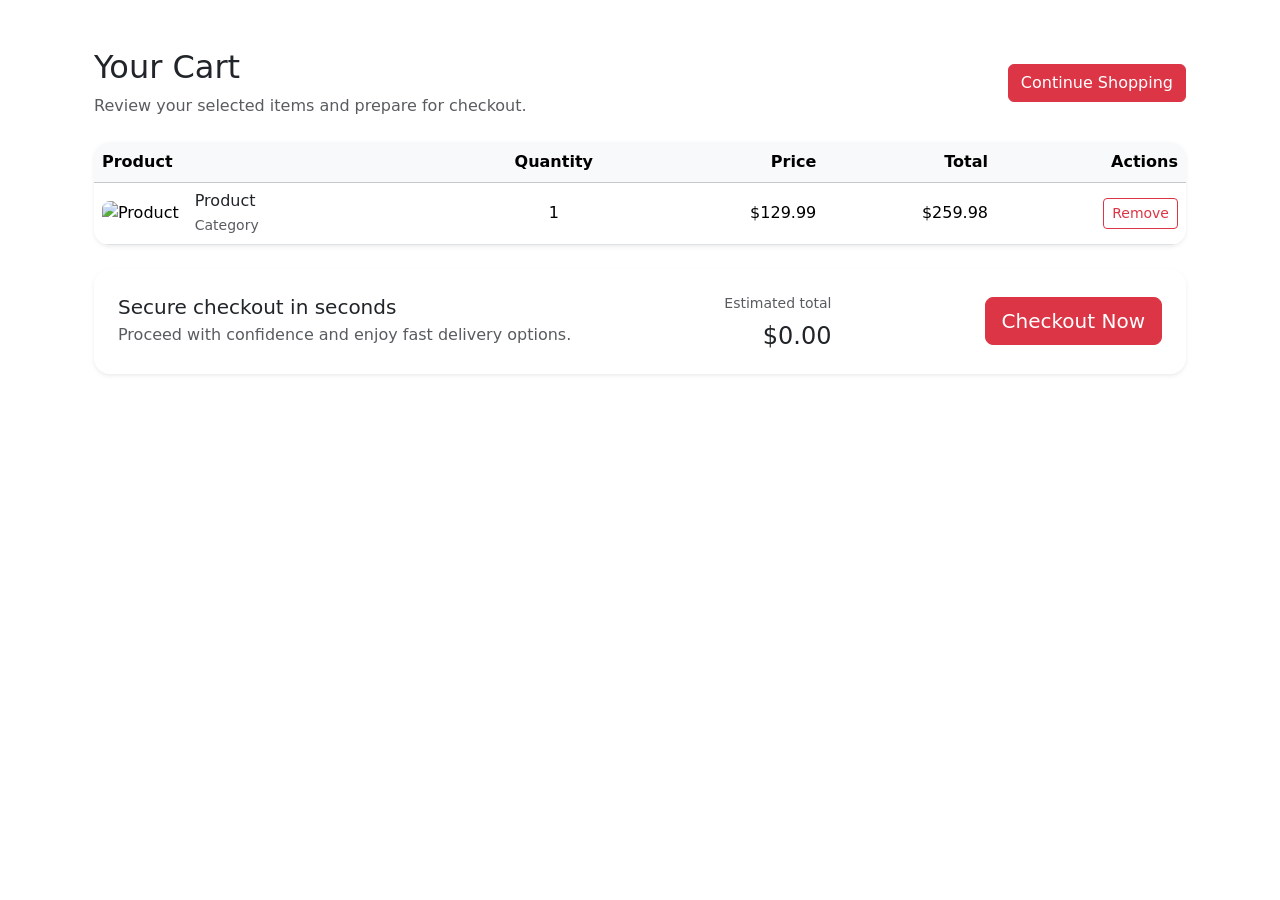
<file: OneDrive/Documents/Devops/Azure Devops/Java/TargetHomePage/TargetHomePage/target/classes/templates/cart.html>
<!DOCTYPE html>
<html lang="en" xmlns:th="http://www.thymeleaf.org">
<head>
    <meta charset="UTF-8">
    <meta name="viewport" content="width=device-width, initial-scale=1.0">
    <title>Cart | Target Home</title>
    <link href="https://cdnjs.cloudflare.com/ajax/libs/font-awesome/6.5.0/css/all.min.css" rel="stylesheet">
    <link href="https://cdn.jsdelivr.net/npm/bootstrap@5.3.2/dist/css/bootstrap.min.css" rel="stylesheet">
    <link rel="stylesheet" th:href="@{/css/style.css}">
</head>
<body>
<div class="page-shell">
    <div th:replace="fragments/header :: header"></div>

    <main class="py-5">
        <div class="container px-4">
            <div class="d-flex justify-content-between align-items-center mb-4">
                <div>
                    <h2 class="section-title">Your Cart</h2>
                    <p class="text-muted mb-0">Review your selected items and prepare for checkout.</p>
                </div>
                <a href="/products" class="btn btn-danger">Continue Shopping</a>
            </div>
            <div class="card rounded-4 shadow-sm border-0 overflow-hidden">
                <div class="table-responsive">
                    <table class="table align-middle mb-0">
                        <thead class="table-light">
                        <tr>
                            <th>Product</th>
                            <th class="text-center">Quantity</th>
                            <th class="text-end">Price</th>
                            <th class="text-end">Total</th>
                            <th class="text-end">Actions</th>
                        </tr>
                        </thead>
                        <tbody>
                        <tr th:each="item : ${cartItems}">
                            <td>
                                <div class="d-flex align-items-center gap-3">
                                    <img th:src="${item.product.imageUrl}" alt="Product" class="cart-thumb rounded-3" />
                                    <div>
                                        <h6 class="mb-1"><a th:href="@{/product/{id}(id=${item.product.id})}" class="text-decoration-none text-dark" th:text="${item.product.name}">Product</a></h6>
                                        <p class="mb-0 text-muted small" th:text="${item.product.category}">Category</p>
                                    </div>
                                </div>
                            </td>
                            <td class="text-center" th:text="${item.quantity}">1</td>
                            <td class="text-end">$<span th:text="${item.product.price}">129.99</span></td>
                            <td class="text-end">$<span th:text="${item.totalPrice}">259.98</span></td>
                            <td class="text-end">
                                <a th:href="@{/cart/remove/{id}(id=${item.product.id})}" class="btn btn-sm btn-outline-danger">Remove</a>
                            </td>
                        </tr>
                        </tbody>
                    </table>
                </div>
            </div>
            <div class="mt-4 rounded-4 shadow-sm bg-white p-4 d-flex flex-column flex-md-row justify-content-between align-items-center gap-3">
                <div>
                    <h5 class="mb-1">Secure checkout in seconds</h5>
                    <p class="text-muted mb-0">Proceed with confidence and enjoy fast delivery options.</p>
                </div>
                <div class="text-end">
                    <div class="text-muted small mb-2">Estimated total</div>
                    <div class="h4 mb-0 text-dark">$<span th:text="${cartTotal}">0.00</span></div>
                </div>
                <a class="btn btn-danger btn-lg" href="#">Checkout Now</a>
            </div>
        </div>
    </main>

    <div th:replace="fragments/footer :: footer"></div>
</div>
<script src="https://cdn.jsdelivr.net/npm/bootstrap@5.3.2/dist/js/bootstrap.bundle.min.js"></script>
<script th:src="@{/js/scripts.js}"></script>
</body>
</html>
</file>
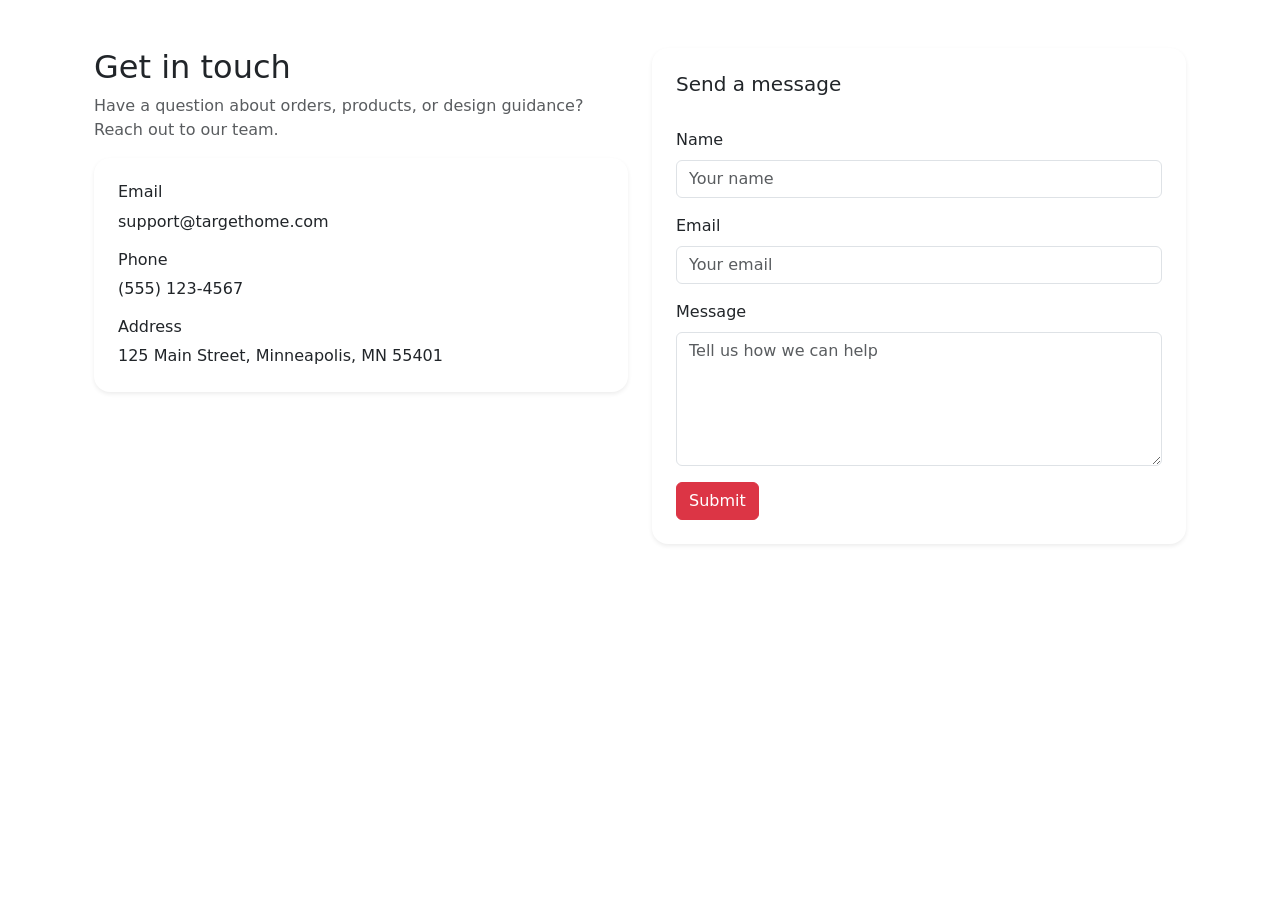
<file: OneDrive/Documents/Devops/Azure Devops/Java/TargetHomePage/TargetHomePage/target/classes/templates/contact.html>
<!DOCTYPE html>
<html lang="en" xmlns:th="http://www.thymeleaf.org">
<head>
    <meta charset="UTF-8">
    <meta name="viewport" content="width=device-width, initial-scale=1.0">
    <title>Contact | Target Home</title>
    <link href="https://cdnjs.cloudflare.com/ajax/libs/font-awesome/6.5.0/css/all.min.css" rel="stylesheet">
    <link href="https://cdn.jsdelivr.net/npm/bootstrap@5.3.2/dist/css/bootstrap.min.css" rel="stylesheet">
    <link rel="stylesheet" th:href="@{/css/style.css}">
</head>
<body>
<div class="page-shell">
    <div th:replace="fragments/header :: header"></div>

    <main class="py-5">
        <div class="container px-4">
            <div class="row gy-4">
                <div class="col-lg-6">
                    <h2 class="section-title">Get in touch</h2>
                    <p class="text-muted">Have a question about orders, products, or design guidance? Reach out to our team.</p>
                    <div class="contact-card rounded-4 shadow-sm p-4 bg-white">
                        <div class="mb-3">
                            <h6>Email</h6>
                            <p class="mb-0">support@targethome.com</p>
                        </div>
                        <div class="mb-3">
                            <h6>Phone</h6>
                            <p class="mb-0">(555) 123-4567</p>
                        </div>
                        <div>
                            <h6>Address</h6>
                            <p class="mb-0">125 Main Street, Minneapolis, MN 55401</p>
                        </div>
                    </div>
                </div>
                <div class="col-lg-6">
                    <div class="card rounded-4 shadow-sm border-0 p-4 bg-white">
                        <h5>Send a message</h5>
                        <form class="mt-4">
                            <div class="mb-3">
                                <label class="form-label">Name</label>
                                <input type="text" class="form-control" placeholder="Your name">
                            </div>
                            <div class="mb-3">
                                <label class="form-label">Email</label>
                                <input type="email" class="form-control" placeholder="Your email">
                            </div>
                            <div class="mb-3">
                                <label class="form-label">Message</label>
                                <textarea class="form-control" rows="5" placeholder="Tell us how we can help"></textarea>
                            </div>
                            <button type="submit" class="btn btn-danger">Submit</button>
                        </form>
                    </div>
                </div>
            </div>
        </div>
    </main>

    <div th:replace="fragments/footer :: footer"></div>
</div>
<script src="https://cdn.jsdelivr.net/npm/bootstrap@5.3.2/dist/js/bootstrap.bundle.min.js"></script>
<script th:src="@{/js/scripts.js}"></script>
</body>
</html>
</file>
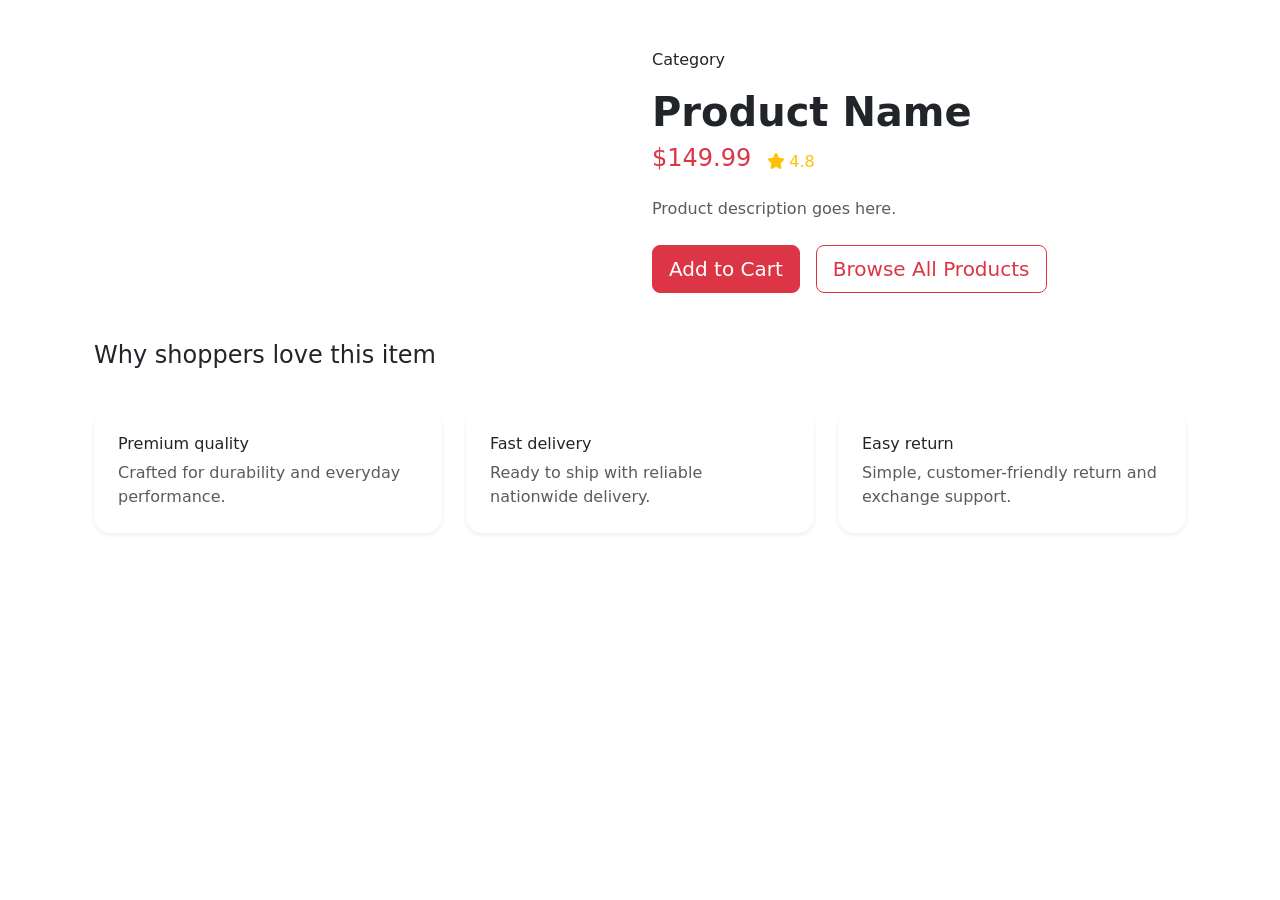
<file: OneDrive/Documents/Devops/Azure Devops/Java/TargetHomePage/TargetHomePage/target/classes/templates/product-detail.html>
<!DOCTYPE html>
<html lang="en" xmlns:th="http://www.thymeleaf.org">
<head>
    <meta charset="UTF-8">
    <meta name="viewport" content="width=device-width, initial-scale=1.0">
    <title th:text="${product.name} + ' | Target Home'">Product Detail | Target Home</title>
    <link href="https://cdnjs.cloudflare.com/ajax/libs/font-awesome/6.5.0/css/all.min.css" rel="stylesheet">
    <link href="https://cdn.jsdelivr.net/npm/bootstrap@5.3.2/dist/css/bootstrap.min.css" rel="stylesheet">
    <link rel="stylesheet" th:href="@{/css/style.css}">
</head>
<body>
<div class="page-shell">
    <div th:replace="fragments/header :: header"></div>

    <main class="py-5">
        <div class="container px-4">
            <div class="row gy-4 align-items-center">
                <div class="col-lg-6">
                    <img th:src="${product.imageUrl}" th:alt="${product.name}" class="img-fluid rounded-4 shadow-sm" />
                </div>
                <div class="col-lg-6">
                    <span class="eyebrow-label" th:text="${product.category}">Category</span>
                    <h2 class="display-6 fw-bold mt-3" th:text="${product.name}">Product Name</h2>
                    <div class="d-flex align-items-center gap-3 mb-3">
                        <span class="h4 text-danger" th:text="'\$' + ${product.price}">$149.99</span>
                        <span class="text-warning"><i class="fas fa-star me-1"></i><span th:text="${product.rating}">4.8</span></span>
                    </div>
                    <p class="text-muted mb-4" th:text="${product.description}">Product description goes here.</p>
                    <div class="d-flex flex-column flex-sm-row gap-3">
                        <a th:href="@{/cart/add/{id}(id=${product.id})}" class="btn btn-danger btn-lg">Add to Cart</a>
                        <a href="/products" class="btn btn-outline-danger btn-lg">Browse All Products</a>
                    </div>
                </div>
            </div>

            <div class="product-detail-features py-5">
                <h4 class="section-title">Why shoppers love this item</h4>
                <div class="row g-4 mt-3">
                    <div class="col-md-4">
                        <div class="feature-box p-4 rounded-4 shadow-sm bg-white">
                            <h6>Premium quality</h6>
                            <p class="mb-0 text-muted">Crafted for durability and everyday performance.</p>
                        </div>
                    </div>
                    <div class="col-md-4">
                        <div class="feature-box p-4 rounded-4 shadow-sm bg-white">
                            <h6>Fast delivery</h6>
                            <p class="mb-0 text-muted">Ready to ship with reliable nationwide delivery.</p>
                        </div>
                    </div>
                    <div class="col-md-4">
                        <div class="feature-box p-4 rounded-4 shadow-sm bg-white">
                            <h6>Easy return</h6>
                            <p class="mb-0 text-muted">Simple, customer-friendly return and exchange support.</p>
                        </div>
                    </div>
                </div>
            </div>
        </div>
    </main>

    <div th:replace="fragments/footer :: footer"></div>
</div>
<script src="https://cdn.jsdelivr.net/npm/bootstrap@5.3.2/dist/js/bootstrap.bundle.min.js"></script>
<script th:src="@{/js/scripts.js}"></script>
</body>
</html>
</file>
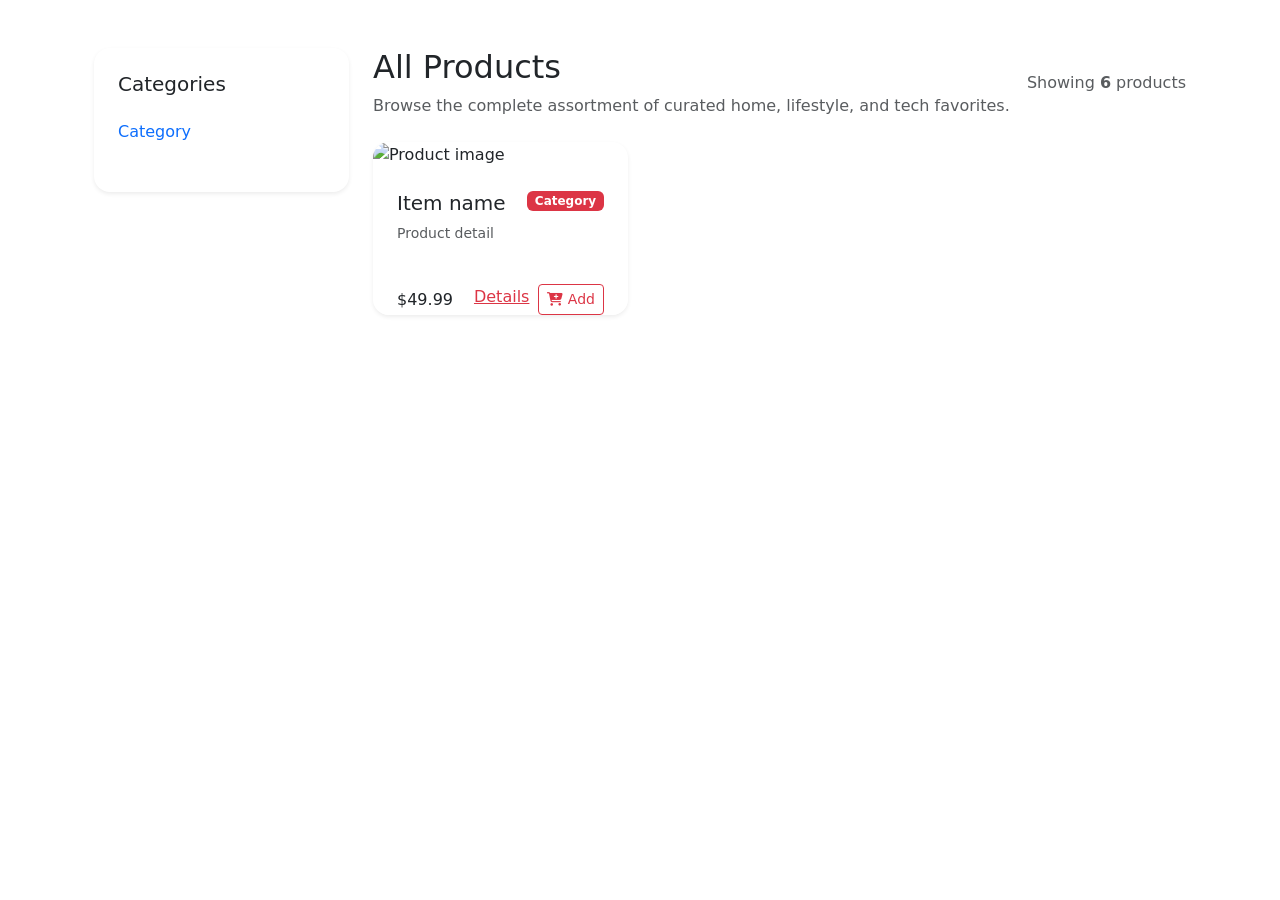
<file: OneDrive/Documents/Devops/Azure Devops/Java/TargetHomePage/TargetHomePage/target/classes/templates/products.html>
<!DOCTYPE html>
<html lang="en" xmlns:th="http://www.thymeleaf.org">
<head>
    <meta charset="UTF-8">
    <meta name="viewport" content="width=device-width, initial-scale=1.0">
    <title>Products | Target Home</title>
    <link href="https://cdnjs.cloudflare.com/ajax/libs/font-awesome/6.5.0/css/all.min.css" rel="stylesheet">
    <link href="https://cdn.jsdelivr.net/npm/bootstrap@5.3.2/dist/css/bootstrap.min.css" rel="stylesheet">
    <link rel="stylesheet" th:href="@{/css/style.css}">
</head>
<body>
<div class="page-shell">
    <div th:replace="fragments/header :: header"></div>

    <main class="py-5">
        <div class="container px-4">
            <div class="row gy-4">
                <div class="col-lg-3">
                    <div class="sidebar-card rounded-4 shadow-sm p-4">
                        <h5>Categories</h5>
                        <ul class="list-unstyled mt-3">
                            <li th:each="category : ${categories}"><a th:text="${category}" class="text-decoration-none d-block py-2">Category</a></li>
                        </ul>
                    </div>
                </div>
                <div class="col-lg-9">
                    <div class="d-flex justify-content-between align-items-center mb-4">
                        <div>
                            <h2 class="section-title">All Products</h2>
                            <p class="text-muted mb-0">Browse the complete assortment of curated home, lifestyle, and tech favorites.</p>
                        </div>
                        <div class="text-end">
                            <span class="text-muted">Showing <strong th:text="${products.size()}">6</strong> products</span>
                        </div>
                    </div>
                    <div class="row g-4">
                        <div class="col-sm-6 col-xl-4" th:each="product : ${products}">
                            <div class="product-card rounded-4 shadow-sm overflow-hidden h-100">
                                <img th:src="${product.imageUrl}" alt="Product image" class="w-100 product-thumb" />
                                <div class="p-4 d-flex flex-column h-100 bg-white">
                                    <div class="d-flex justify-content-between align-items-start mb-2">
                                        <h5 class="product-name mb-0" th:text="${product.name}">Item name</h5>
                                        <span class="badge bg-danger" th:text="${product.category}">Category</span>
                                    </div>
                                    <p class="text-muted small mb-3" th:text="${product.description}">Product detail</p>
                                    <div class="mt-auto d-flex justify-content-between align-items-center">
                                        <span class="product-price">$<span th:text="${product.price}">49.99</span></span>
                                        <div class="d-flex gap-2">
                                            <a th:href="@{/product/{id}(id=${product.id})}" class="btn btn-link p-0 text-danger">Details</a>
                                            <a th:href="@{/cart/add/{id}(id=${product.id})}" class="btn btn-outline-danger btn-sm"><i class="fas fa-cart-plus"></i> Add</a>
                                        </div>
                                    </div>
                                </div>
                            </div>
                        </div>
                    </div>
                </div>
            </div>
        </div>
    </main>

    <div th:replace="fragments/footer :: footer"></div>
</div>
<script src="https://cdn.jsdelivr.net/npm/bootstrap@5.3.2/dist/js/bootstrap.bundle.min.js"></script>
<script th:src="@{/js/scripts.js}"></script>
</body>
</html>
</file>
